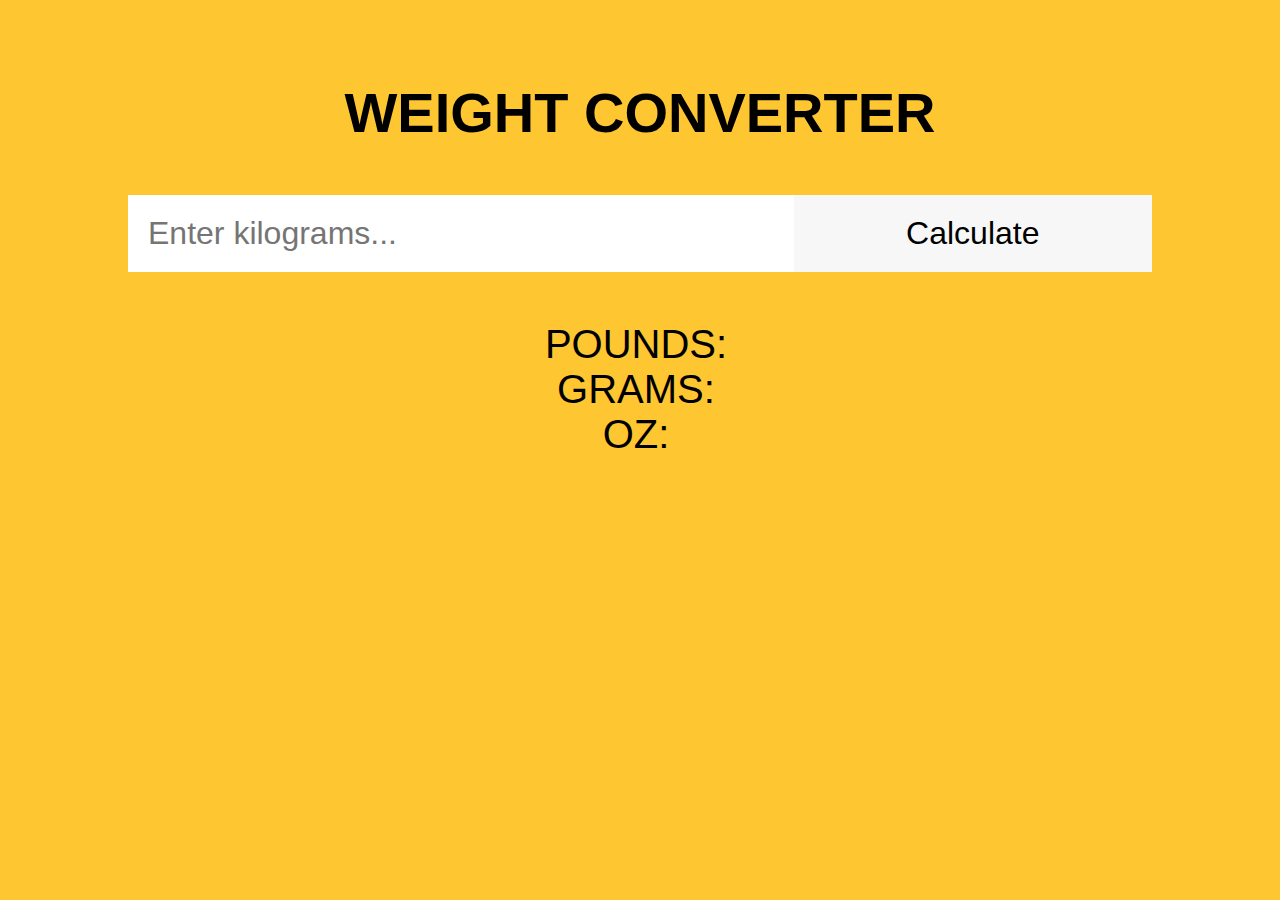
<file: atsiskaitymas/Task 1/Index.html>
<!DOCTYPE html>
<html lang="en">
  <head>
    <meta charset="UTF-8" />
    <title>Weight Converter</title>
    <!-- Custom CSS -->
    <link rel="stylesheet" href="style.css" />
    <!-- Custom JS -->
    <script type="module" src="./script.js"></script>
  </head>
  <body>
    <header>
      <!-- Header code-->
    </header>

    <main>
      <div class="wrapper">
        <h1 class="headline text-style">Weight Converter</h1>
        <!-- Users input -->
        <form>
          <input type="text" id="search" placeholder="Enter kilograms..." />
          <input type="submit" id="submit-btn" value="Calculate" />
        </form>
        <!-- Place for output after form submission -->
        <div id="output" class="text-style">
          <span>
            <p>Pounds: </p>
            <p class="pounds highlight-style"></p>
          </span>
          <span>
            <p>Grams: </p>
            <p class="grams highlight-style"></p>
          </span>
          <span>
            <p>Oz: </p>
            <p class="oz highlight-style"></p>
          </span>
        </div>
      </div>
    </main>

    <footer>
      <!-- Footer code -->
    </footer>
  </body>
</html>
</file>
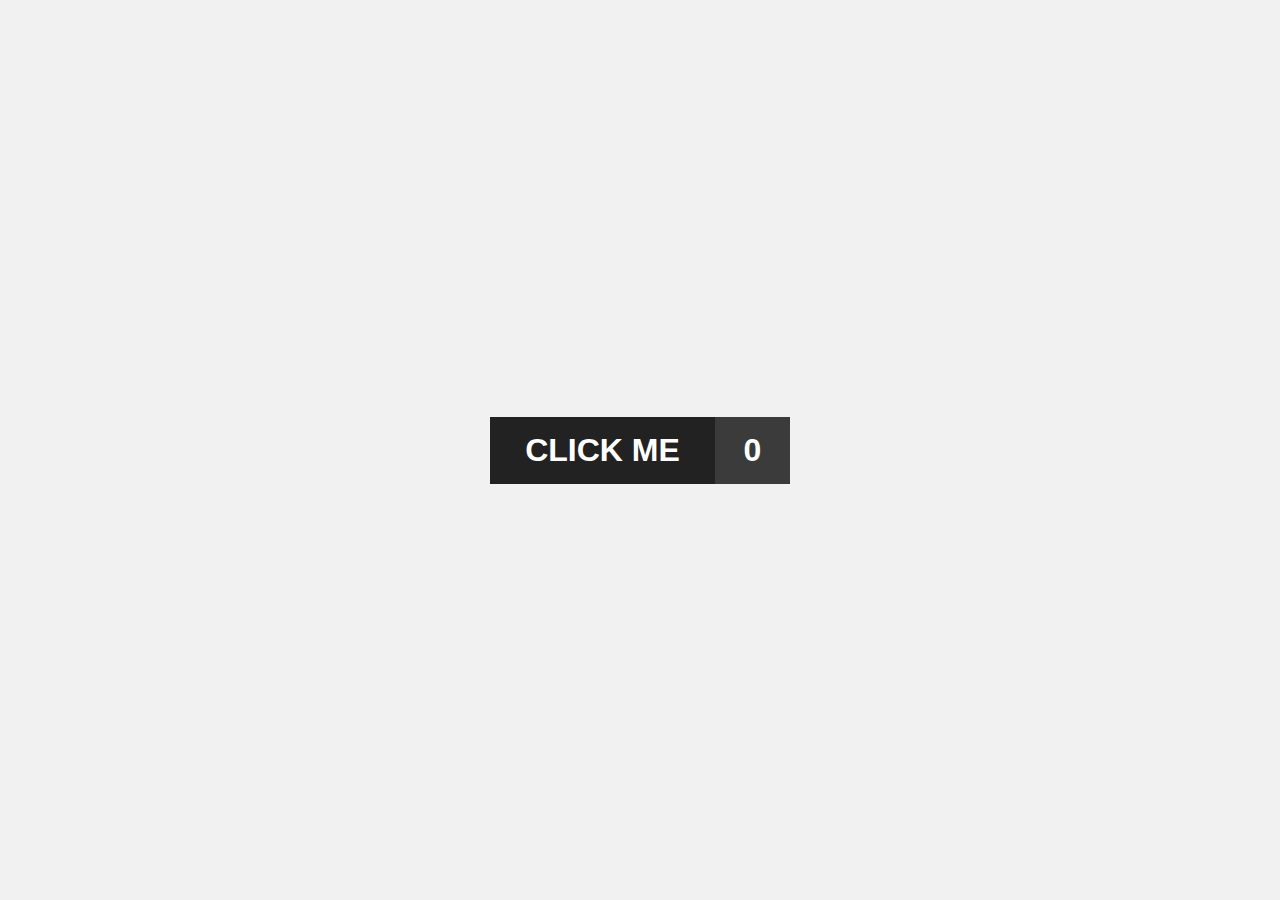
<file: atsiskaitymas/Task 2/index.html>
<!DOCTYPE html>
<html lang="en">
  <head>
    <meta charset="UTF-8" />
    <title>Change button state</title>
    <!-- Custom CSS -->
    <link rel="stylesheet" href="./style.css" />
    <!-- Custom JS -->
    <script defer src="./script.js"></script>
  </head>
  <body>
    <header>
      <!-- Header code-->
    </header>

    <main>
      <div class="wrapper">
        <div class="btn">
          <div id="btn__element">CLICK ME</div>
          <div id="btn__state">0</div>
        </div>
      </div>
    </main>

    <footer>
      <!-- Footer code -->
    </footer>
  </body>
</html>
</file>
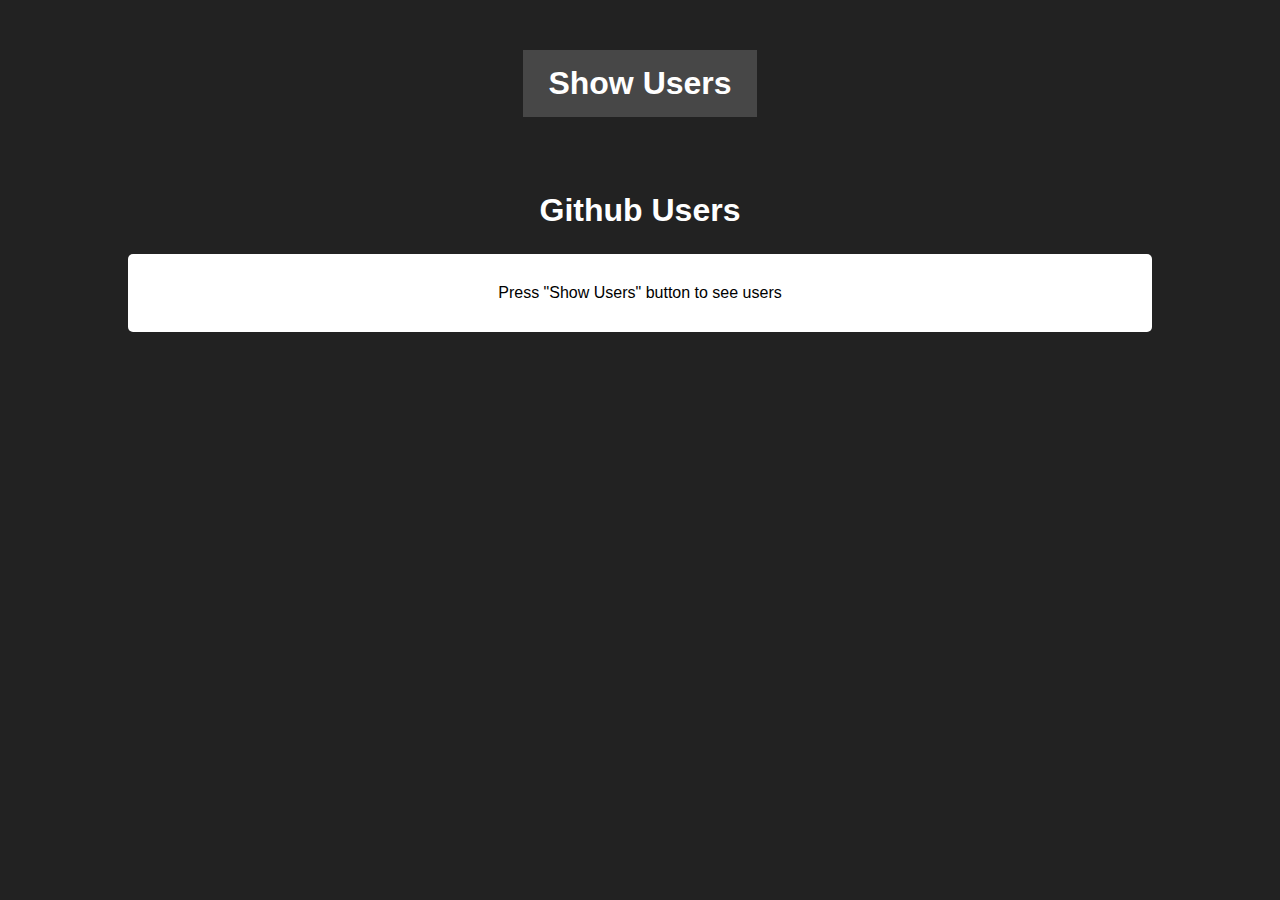
<file: atsiskaitymas/Task 3/index.html>
<!DOCTYPE html>
<html lang="en">
  <head>
    <meta charset="UTF-8" />
    <title>Show Github users</title>
    <!-- Custom CSS -->
    <link rel="stylesheet" href="./style.css" />
    <!-- Custom JS -->
    <script type="module" src="./script.js"></script>
  </head>
  <body>
    <header>
      <!-- Header code-->
    </header>

    <main>
      <div class="wrapper">
        <div class="btn-container">
          <button id="btn">Show Users</button>
        </div>
        <div class="output-cointainer">
          <h1>Github Users</h1>
          <div id="output">
            <!-- Results goes here -->
            <p id="message">Press "Show Users" button to see users</p>
          </div>
        </div>
      </div>
    </main>

    <footer>
      <!-- Footer code -->
    </footer>
  </body>
</html>
</file>
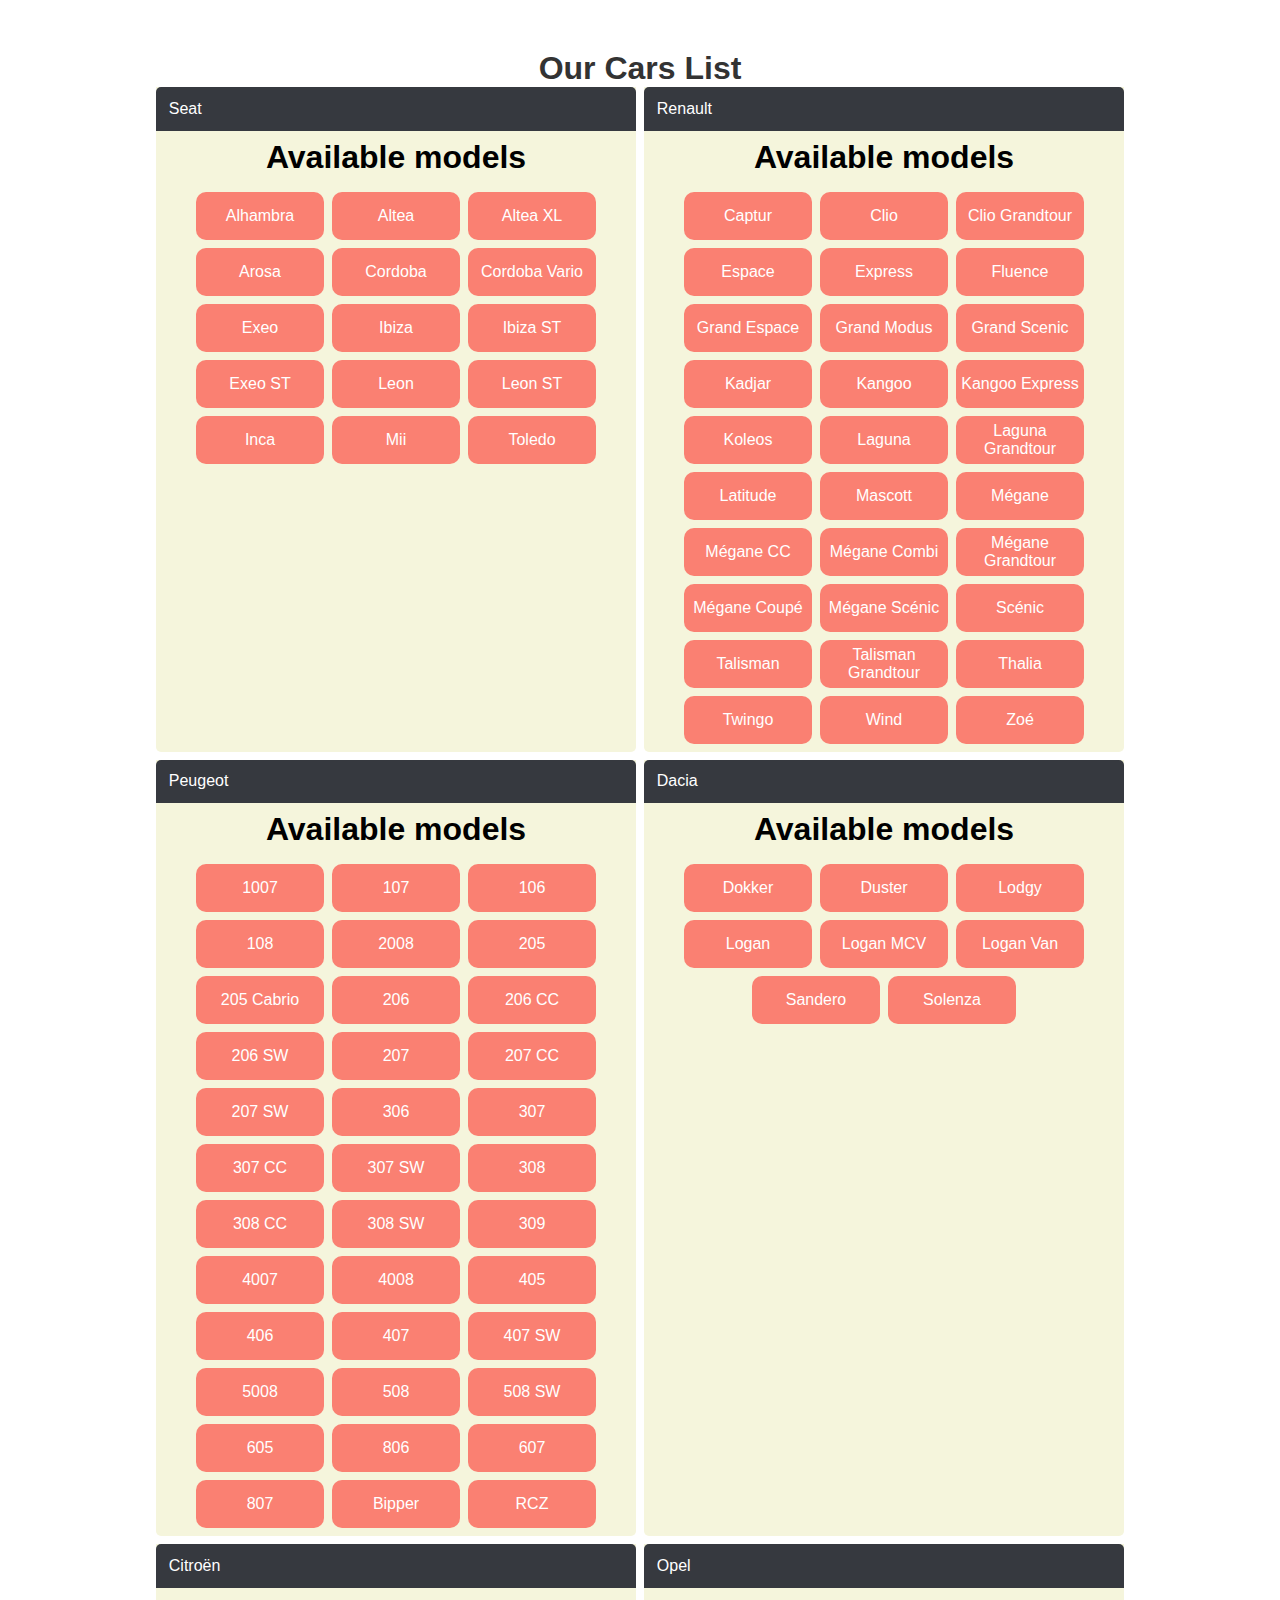
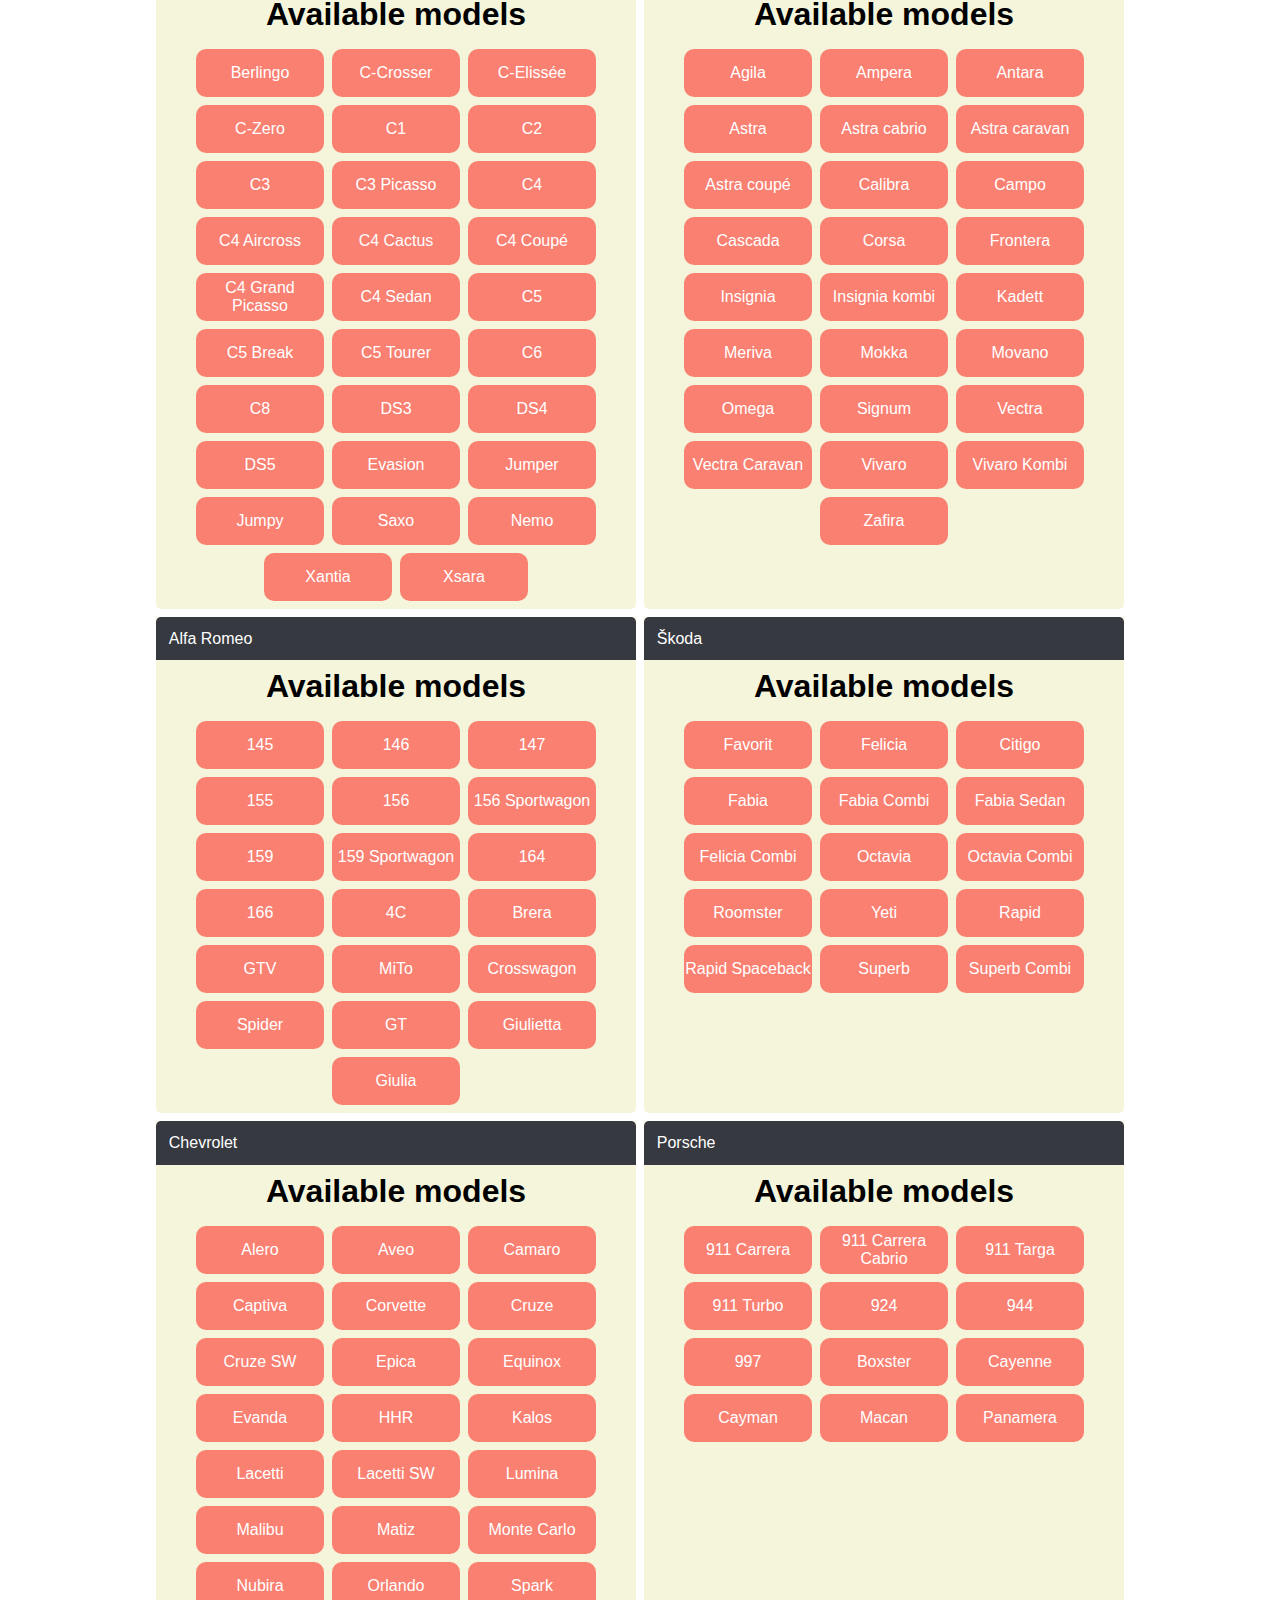
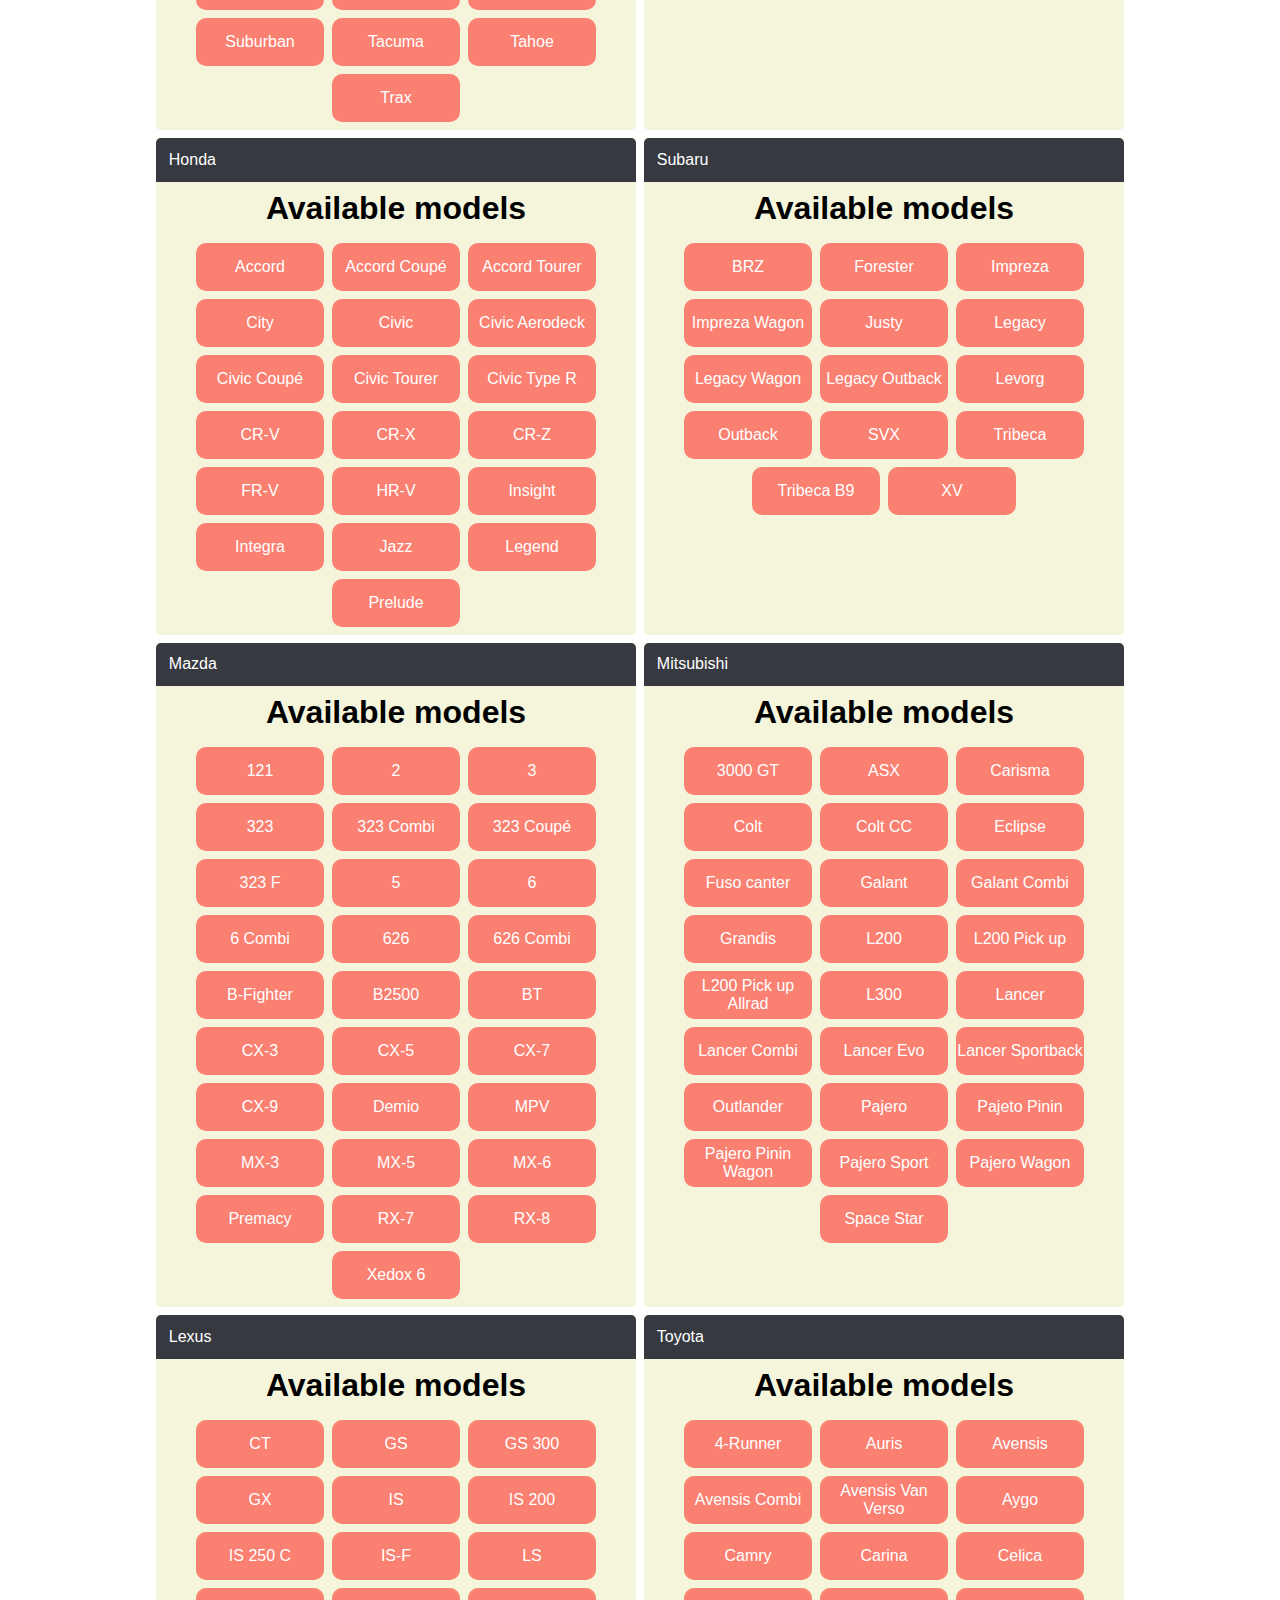
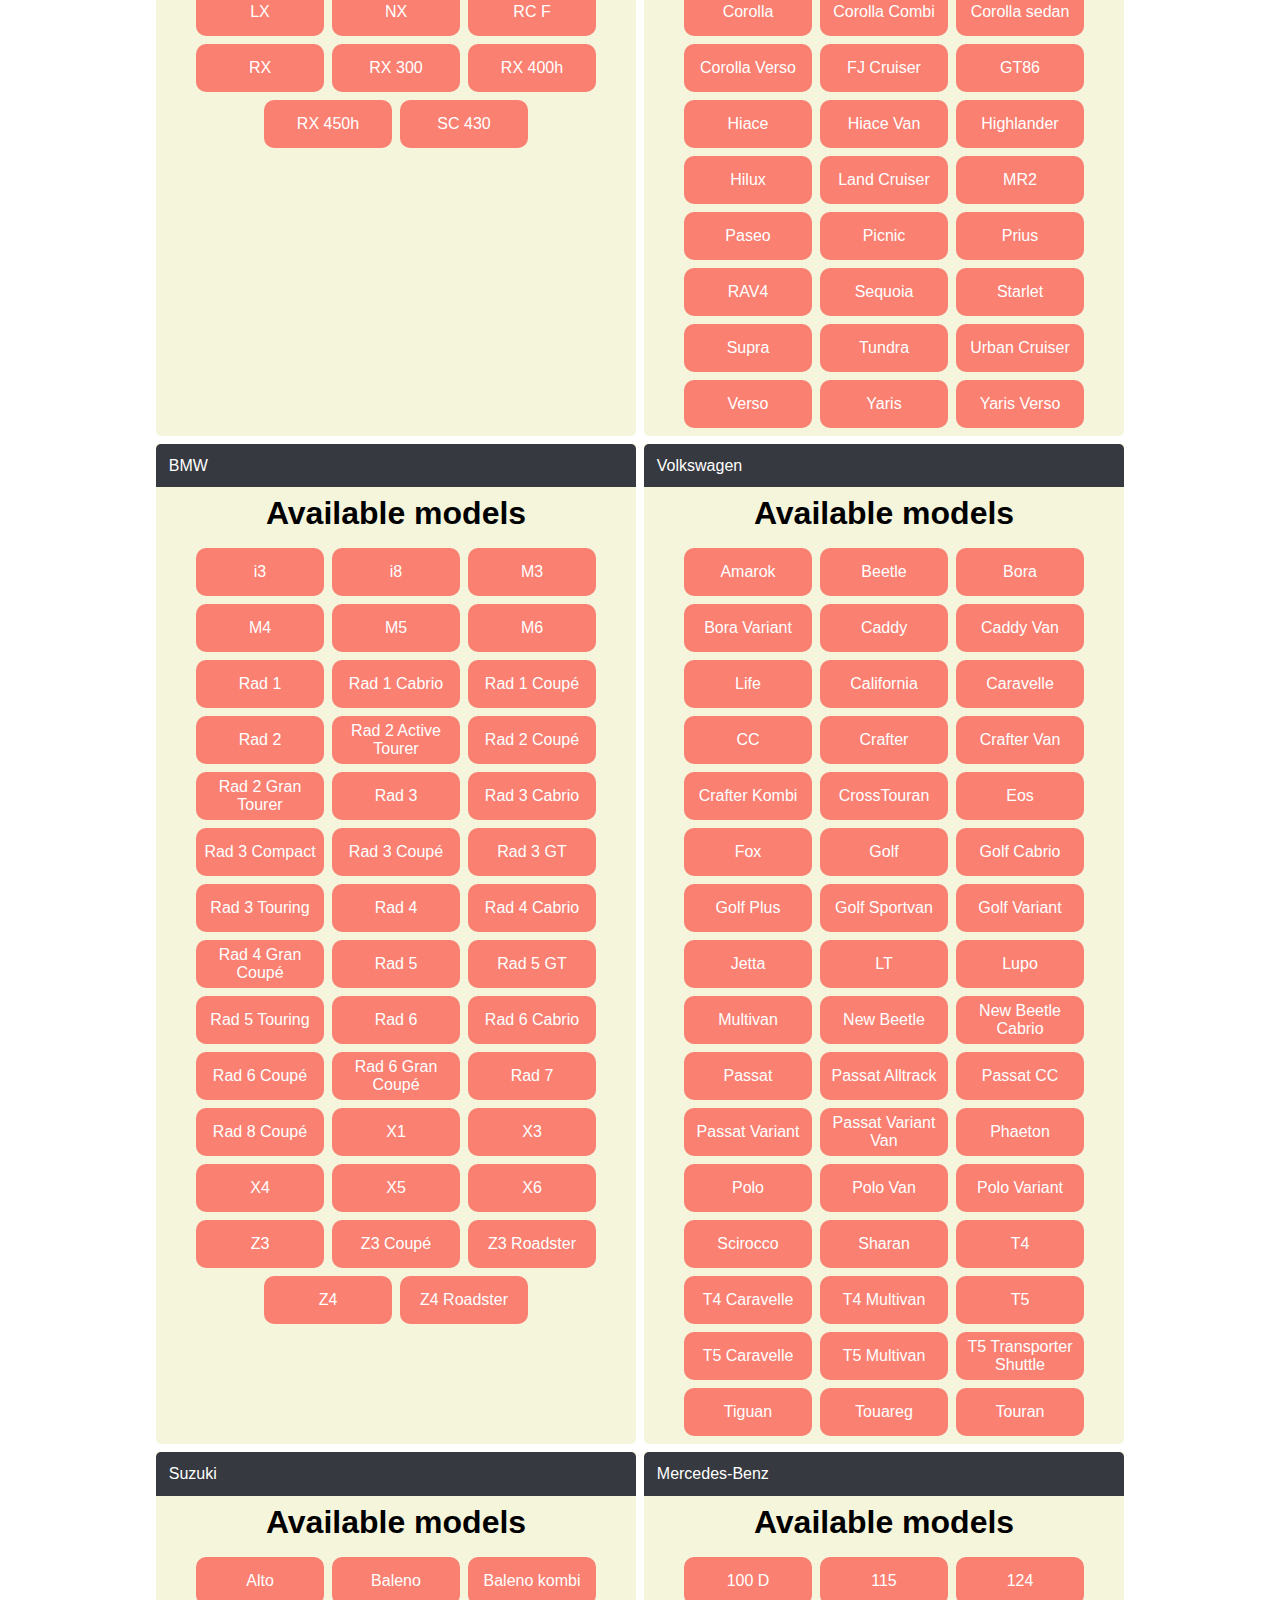
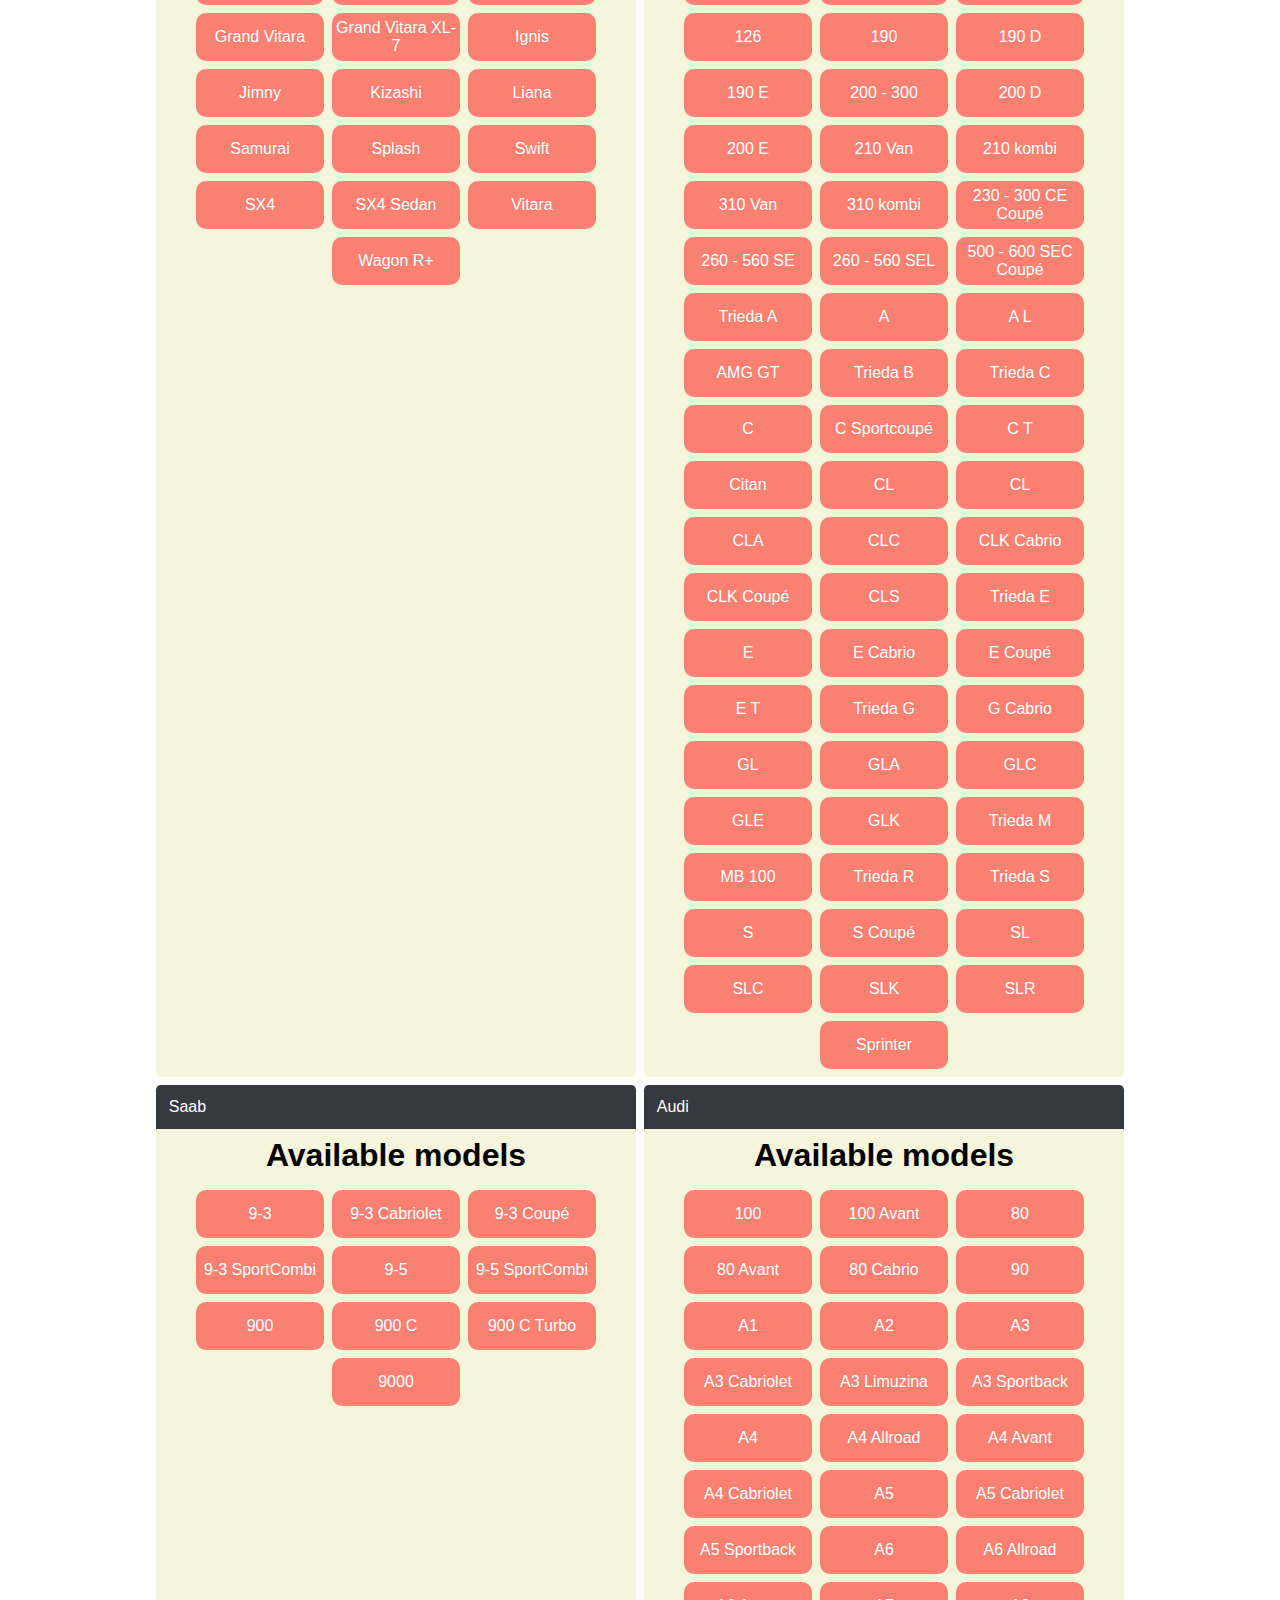
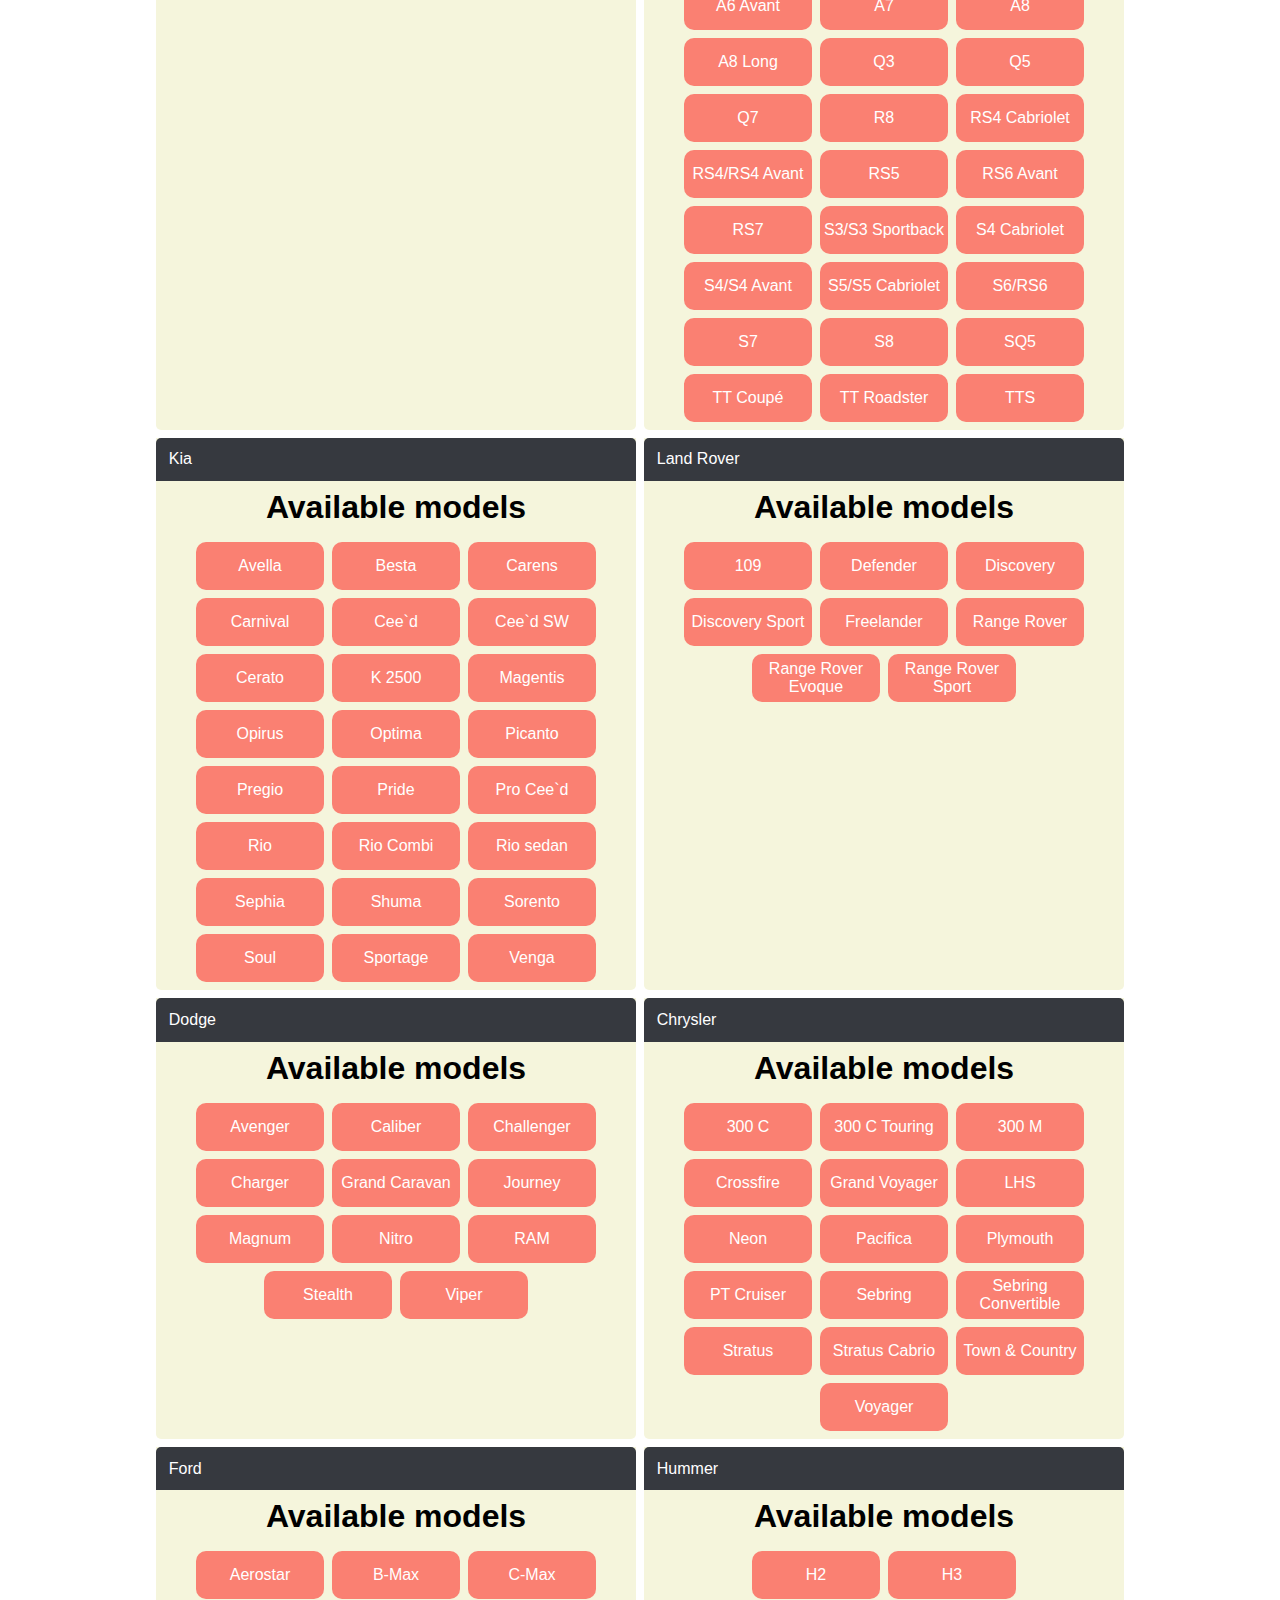
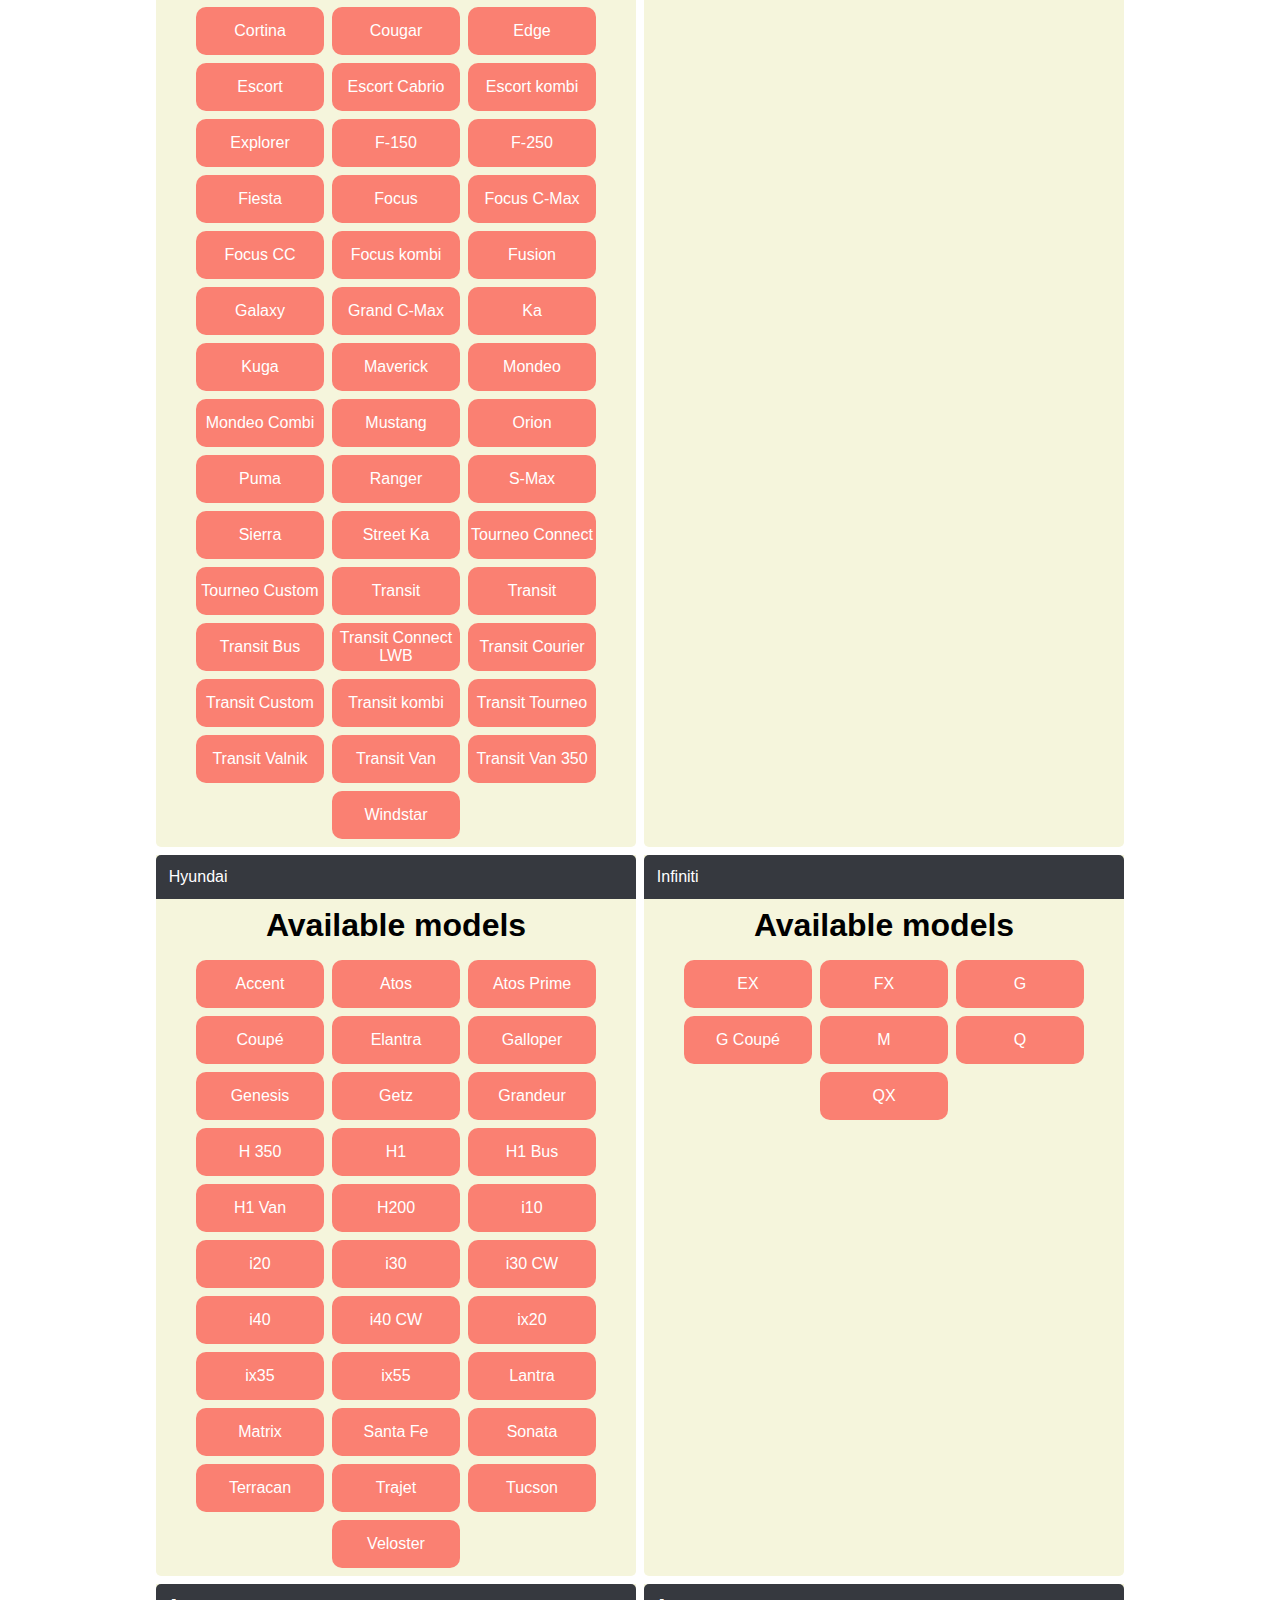
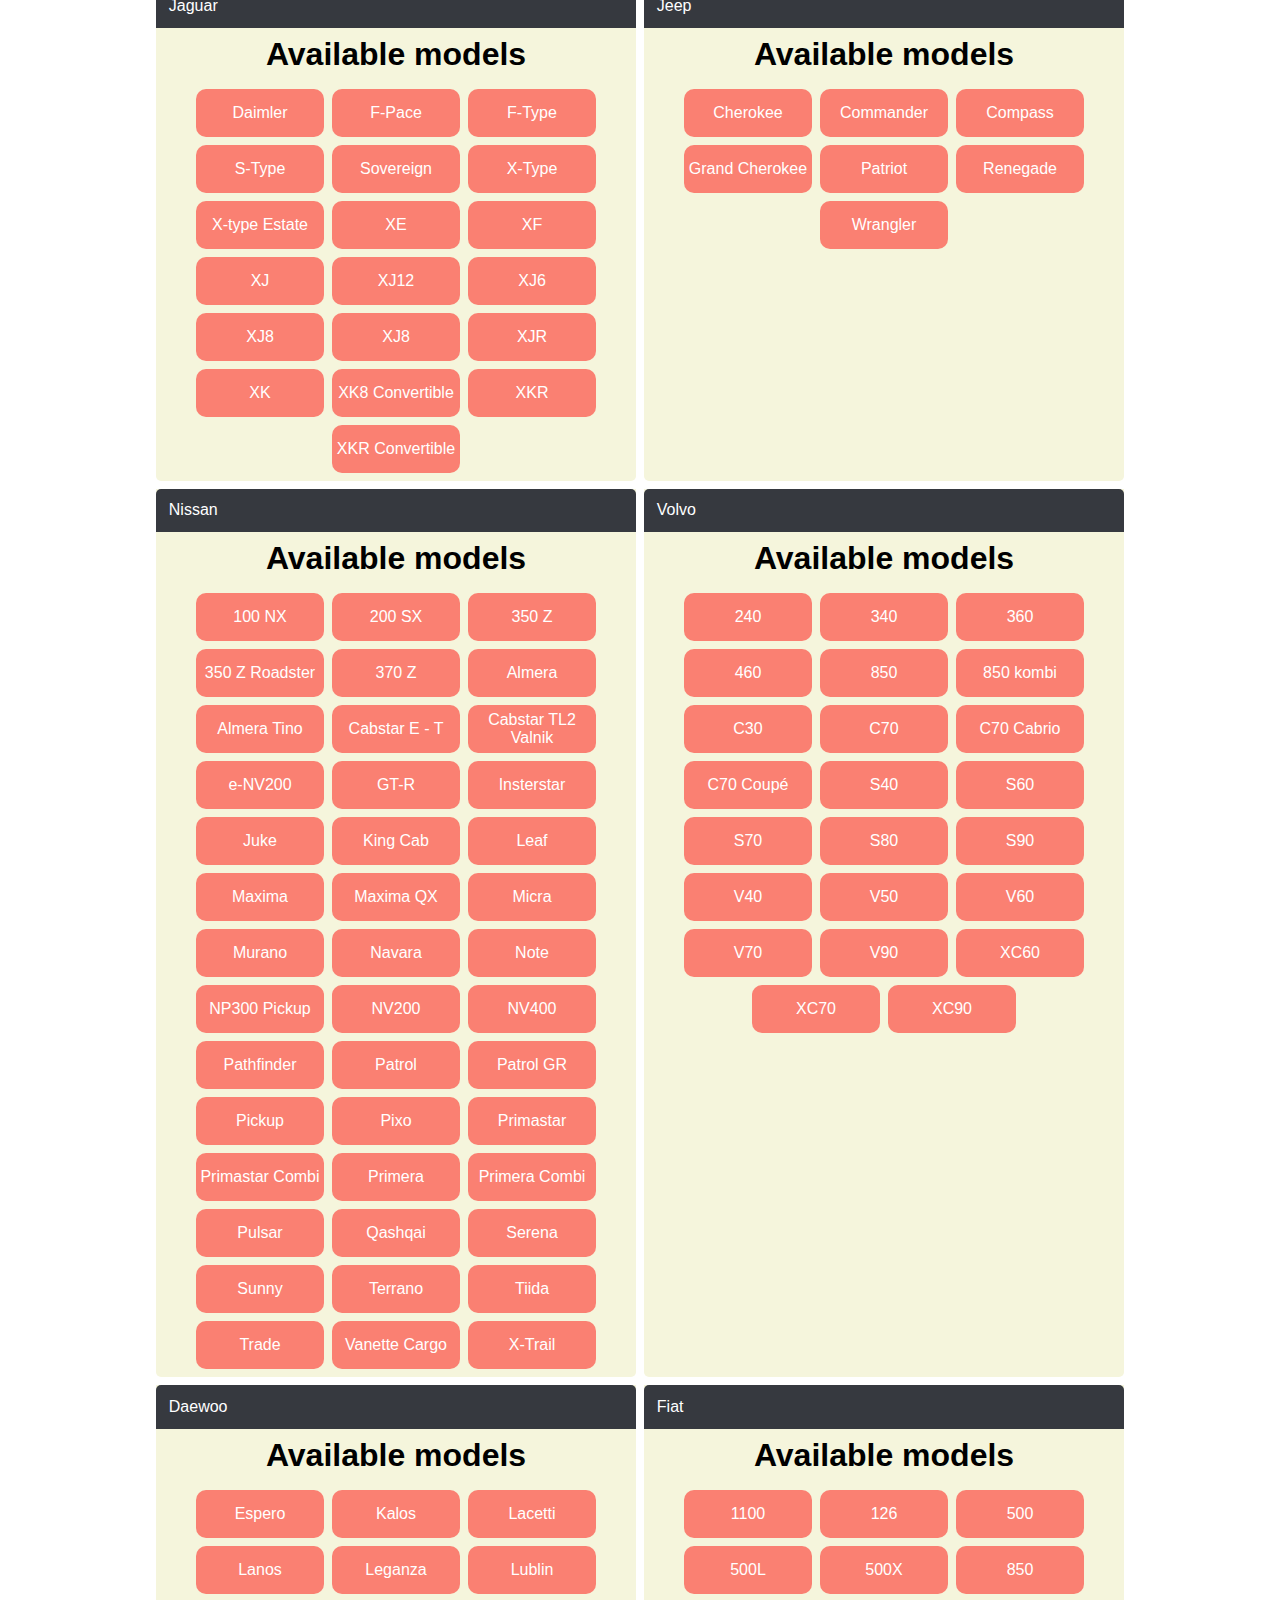
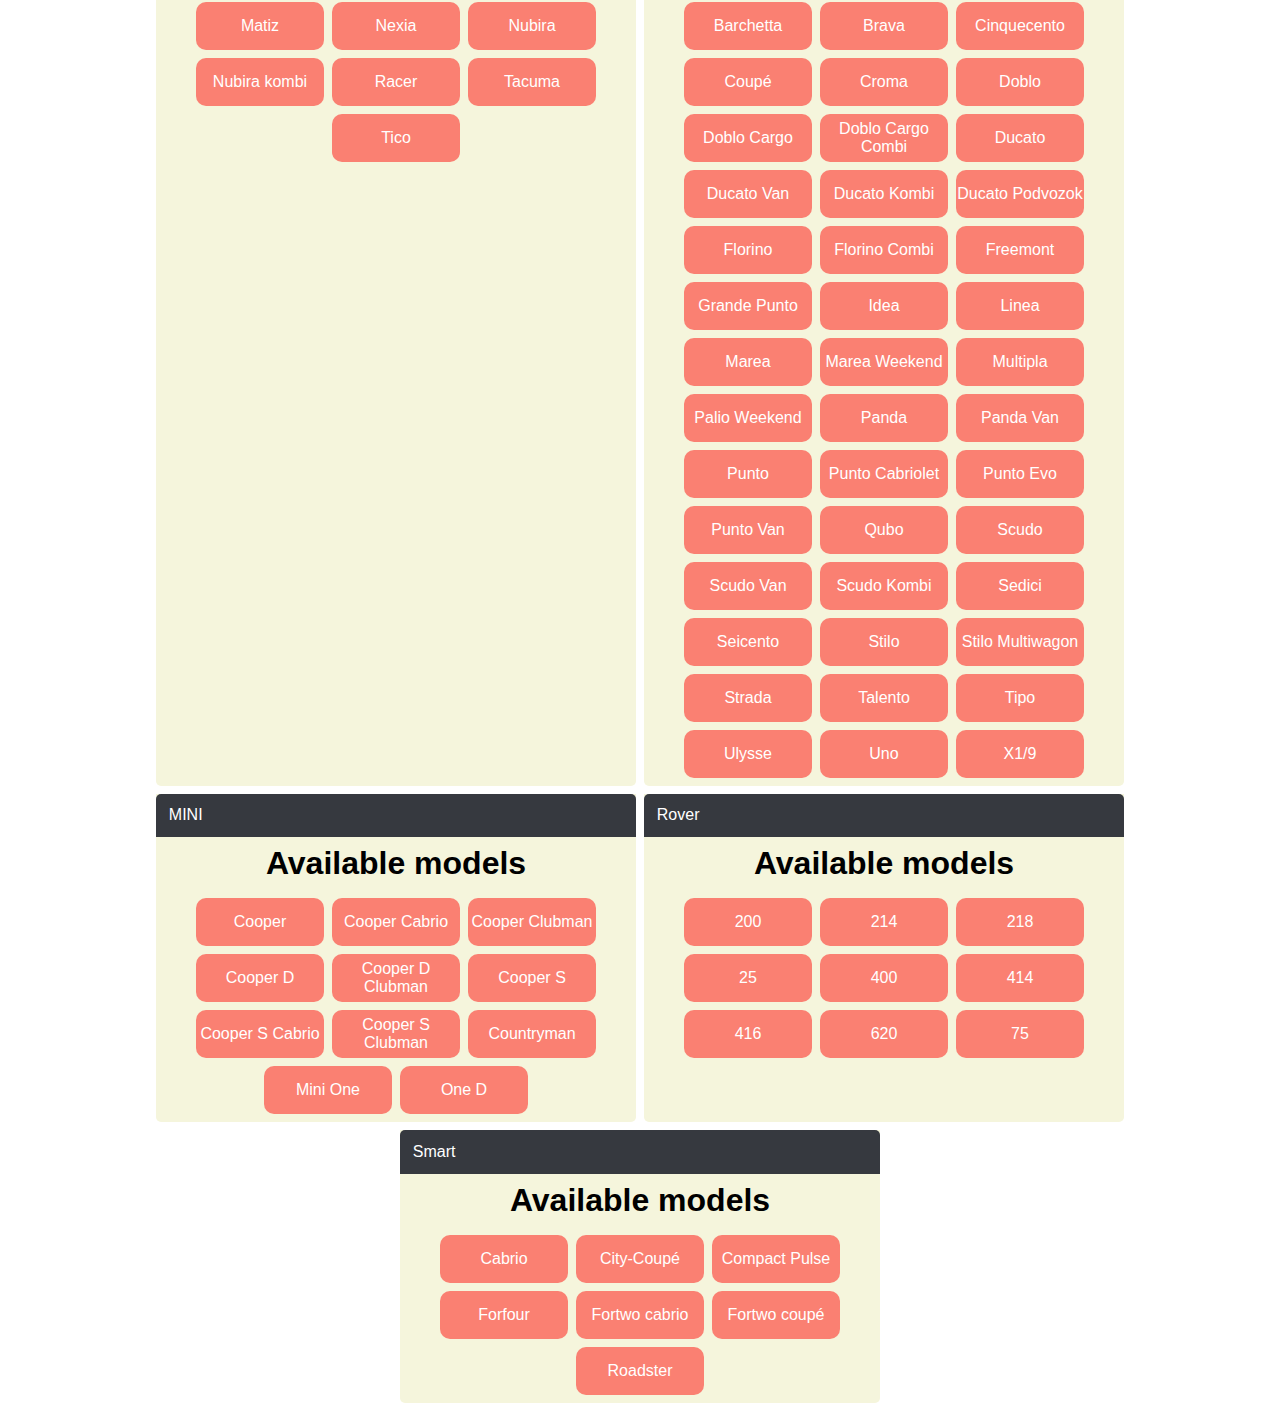
<file: atsiskaitymas/Task 4/Index.html>
<!DOCTYPE html>
<html lang="en">
  <head>
    <meta charset="UTF-8" />
    <title>Cars list</title>
    <!-- Custom CSS -->
    <link rel="stylesheet" href="./style.css" />
    <!-- Custom JS -->
    <script type="module" src="./script.js"></script>
  </head>
  <body>
    <header>
      <!-- Header code-->
    </header>

    <main>
      <div class="wrapper">
        <div class="container">
          <h1>Our Cars List</h1>
          <div id="output">
            <!-- Results goes here -->
          </div>
        </div>
      </div>
    </main>

    <footer>
      <!-- Footer code -->
    </footer>
  </body>
</html>
</file>
<file: atsiskaitymas/Task 1/style.css>
/* Resets */
* {
  margin: 0;
  padding: 0;
  box-sizing: border-box;
  font-family: 'Trebuchet MS', 'Lucida Sans Unicode', 'Lucida Grande',
    'Lucida Sans', Arial, sans-serif;
}

.text-style{
  font-size: 2.5em;
  text-align: center;
  color: #000;
  text-transform: uppercase;
}
.highlight-style{
  color: rgb(68, 68, 68);
}

/* Mobile first */
.wrapper {
  min-height: 100vh;
  min-width: calc(100vw - (100vw - 100%));
  background-color: #fec631;
}

form {
  max-width: 80%;
  margin: 50px auto;
  display: flex;
  flex-wrap: wrap;
}

.headline{
  padding-top: 5rem;
}

#output{
  display: flex;
  flex-direction: column;
  align-items: center;
}
#output span{
  display: flex;
  gap: 0.5rem;
}

#search {
  width: 65%;
  margin: 0;
  padding: 20px;
  outline: 0;
  border: 0;
  font-size: 1.1em;
}

#submit-btn {
  width: 35%;
  background-color: #f7f7f7;
  border: 0;
  outline: 0;
  font-size: 1.1em;
}

#submit-btn:hover {
  cursor: pointer;
  background-color: #000;
  color: #fff;
}

/* Tablet */
@media screen and (min-width: 768px) {
  .headline {
    font-size: 3.5em;
  }

  #search,
  #submit-btn {
    font-size: 2em;
  }
}
</file>
<file: atsiskaitymas/Task 2/style.css>
/* Resets */
* {
  margin: 0;
  padding: 0;
  box-sizing: border-box;
  font-family: 'Trebuchet MS', 'Lucida Sans Unicode', 'Lucida Grande',
    'Lucida Sans', Arial, sans-serif;
}

/* Mobile first */
.wrapper {
  min-height: 100vh;
  min-width: calc(100vw - (100vw - 100%));
  display: flex;
  justify-content: center;
  align-items: center;
  background-color: #f1f1f1;
}

.btn {
  width: 300px;
  display: flex;
  justify-content: center;
  flex-wrap: wrap;
}
#btn__element {
  width: 75%;
  padding: 15px 25px;
  background-color: #222;
  border: #222;
  color: #fff;
  font-weight: bold;
  font-size: 2em;
  text-align: center;
  user-select: none;
}

#btn__element:hover {
  cursor: pointer;
  background-color: rgb(59, 59, 59);
}

#btn__state {
  width: 25%;
  padding: 15px 25px;
  background-color: rgb(59, 59, 59);
  border: #222;
  color: #fff;
  font-weight: bold;
  font-size: 2em;
  text-align: center;
}
</file>
<file: atsiskaitymas/Task 3/style.css>
/* Resets */
* {
  margin: 0;
  padding: 0;
  box-sizing: border-box;
  font-family: 'Trebuchet MS', 'Lucida Sans Unicode', 'Lucida Grande',
    'Lucida Sans', Arial, sans-serif;
}

/* Mobile first */
.wrapper {
  min-height: 100vh;
  min-width: calc(100vw - (100vw - 100%));
  display: flex;
  flex-direction: column;
  align-items: center;
  background-color: #222;
}

.btn-container {
  width: 100%;
  display: flex;
  flex-direction: column;
  align-items: center;
}

.btn-container #btn {
  margin: 50px 0;
  padding: 15px 25px;
  background-color: #474747;
  border: #222;
  color: #fff;
  font-weight: bold;
  font-size: 2em;
  text-align: center;
}

.btn-container #btn:hover {
  cursor: pointer;
  opacity: 0.9;
}

.output-cointainer {
  width: 100%;
  margin: 25px 0;
  display: flex;
  flex-direction: column;
  align-items: center;
}

.output-cointainer h1 {
  color: #fff;
}

.output-cointainer #output {
  width: 80%;
  margin-top: 25px;
  padding: 30px;
  border-radius: 5px;
  background-color: #fff;
  display: flex;
  flex-wrap: wrap;
  gap: 1.5rem;
  justify-content: center;
}
.output-cointainer #output .user-card{
  display: flex;
  flex-direction: column;
  border-bottom-left-radius: 5px;
  border-bottom-right-radius: 5px;
  overflow: hidden;
}
.output-cointainer #output .user-card img{
  width: 15rem;
  height: 15rem;
  object-fit: cover;
}
.output-cointainer #output .user-card .username{
  background-color: bisque;
  padding: 0.5rem;
  border-top-right-radius: 5px;
  border-top-left-radius: 5px;
}
</file>
<file: atsiskaitymas/Task 4/style.css>
/* Resets */
* {
  margin: 0;
  padding: 0;
  box-sizing: border-box;
  font-family: 'Trebuchet MS', 'Lucida Sans Unicode', 'Lucida Grande',
    'Lucida Sans', Arial, sans-serif;
}
:root{
  --primary-color: #36393f;
  --secondary-color: beige;
}

/* Mobile first */
.wrapper {
  min-height: 100vh;
  min-width: calc(100vw - (100vw - 100%));
  display: flex;
  flex-direction: column;
  align-items: center;
}

.container {
  width: 100%;
  display: flex;
  flex-direction: column;
  align-items: center;
}

.container h1 {
  margin-top: 50px;
  color: #333;
}

.container #output{
  display: flex;
  flex-flow: wrap;
  gap: 0.5rem;
  justify-content: center;
  color: white;
}
.container #output .car-card{
  display: flex;
  flex-direction: column;
  width: 30rem;
  background-color: var(--secondary-color);
  border-bottom-left-radius: 5px;
  border-bottom-right-radius: 5px;
  overflow: hidden;
}
.container #output .car-card .brand{
  padding: 0.8rem;
  background-color: var(--primary-color);
  border-top-right-radius: 5px;
  border-top-left-radius: 5px;
}
.container #output .car-card .model-info{
  color: black;
  text-align: center;
  padding: 0.5rem;
  margin: 0;
}
.container #output .car-card .models-container{
  display: flex;
  flex-flow: wrap;
  justify-content: center;
  align-items: center;
  gap: 0.5rem;
  padding: 0.5rem;
}
.container #output .car-card .models-container p{
  background-color: salmon;
  display: flex;
  justify-content: center;
  align-items: center;
  border-radius: 10px;
  text-align: center;
  width: 8rem;
  height: 3rem;
}
</file>
